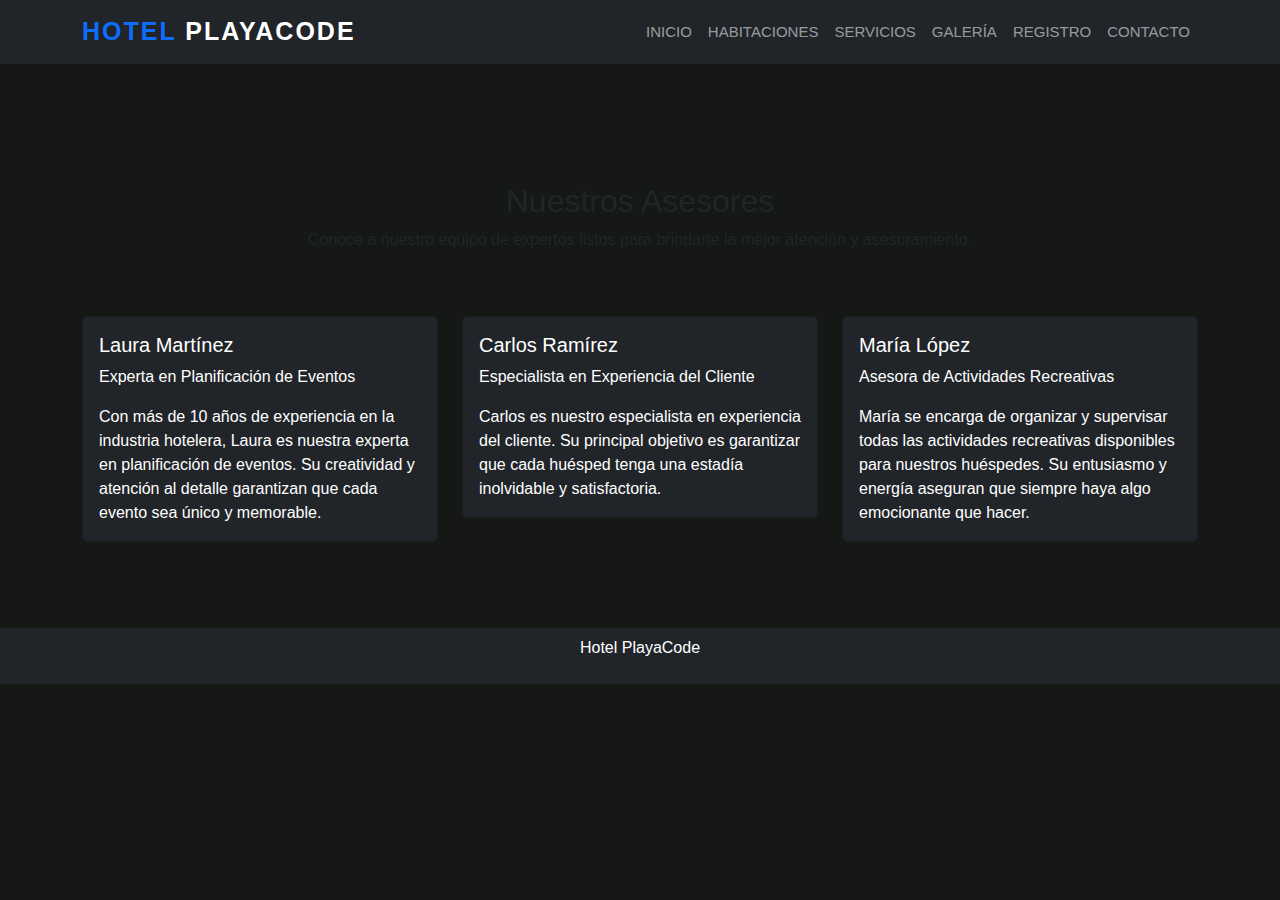
<file: asesores.html>
<!DOCTYPE html>
<html lang="en">
<head>
    <meta charset="UTF-8">
    <meta name="viewport" content="width=device-width, initial-scale=1.0">
    <title>Nuestros Asesores - Hotel PlayaCode</title>
    <link href="https://cdn.jsdelivr.net/npm/bootstrap@5.3.3/dist/css/bootstrap.min.css" rel="stylesheet"
        integrity="sha384-QWTKZyjpPEjISv5WaRU9OFeRpok6YctnYmDr5pNlyT2bRjXh0JMhjY6hW+ALEwIH" crossorigin="anonymous">
    <link rel="stylesheet" href="https://cdn.jsdelivr.net/npm/bootstrap-icons@1.7.2/font/bootstrap-icons.css">
    <link rel="stylesheet" href="style.css">
</head>
<body>

<!-- Navbar -->
<nav class="navbar navbar-expand-lg navbar-dark bg-dark">
    <div class="container">
        <a href="#" class="navbar-brand"> <span class="text-primary">Hotel</span> PlayaCode</a>
        <button class="navbar-toggler" type="button" data-bs-toggle="collapse" data-bs-target="#navbarS"
            aria-controls="navbarS" aria-expanded="false" aria-label="Toggle navigation">
            <span class="navbar-toggler-icon"></span>
        </button>
        <div class="collapse navbar-collapse" id="navbarS">
            <ul class="navbar-nav ms-auto mb-2 mb-lg-0">
                <li class="nav-item">
                    <a href="#" class="nav-link">Inicio</a>
                </li>
                <li class="nav-item">
                    <a href="#" class="nav-link">Habitaciones</a>
                </li>
                <li class="nav-item">
                    <a href="#" class="nav-link">Servicios</a>
                </li>
                <li class="nav-item">
                    <a href="#" class="nav-link">Galería</a>
                </li>
                <li class="nav-item">
                    <a href="#" class="nav-link">Registro</a>
                </li>
                <li class="nav-item">
                    <a href="#" class="nav-link">Contacto</a>
                </li>
            </ul>
        </div>
    </div>
</nav>

<!-- Asesores -->
<section class="asesores section-padding">
    <div class="container mt-5">
        <div class="row">
            <div class="col-md-12">
                <div class="section-header text-center pb-5">
                    <h2>Nuestros Asesores</h2>
                    <p>Conoce a nuestro equipo de expertos listos para brindarte la mejor atención y asesoramiento.</p>
                </div>
            </div>
        </div>
        <div class="row">
            <div class="col-md-4">
                <div class="card text-white bg-dark mb-3">
                    <div class="card-body">
                        <h5 class="card-title">Laura Martínez</h5>
                        <p class="card-text">Experta en Planificación de Eventos</p>
                        <p class="card-text">Con más de 10 años de experiencia en la industria hotelera, Laura es nuestra experta en planificación de eventos. Su creatividad y atención al detalle garantizan que cada evento sea único y memorable.</p>
                    </div>
                </div>
            </div>
            <div class="col-md-4">
                <div class="card text-white bg-dark mb-3">
                    <div class="card-body">
                        <h5 class="card-title">Carlos Ramírez</h5>
                        <p class="card-text">Especialista en Experiencia del Cliente</p>
                        <p class="card-text">Carlos es nuestro especialista en experiencia del cliente. Su principal objetivo es garantizar que cada huésped tenga una estadía inolvidable y satisfactoria.</p>
                    </div>
                </div>
            </div>
            <div class="col-md-4">
                <div class="card text-white bg-dark mb-3">
                    <div class="card-body">
                        <h5 class="card-title">María López</h5>
                        <p class="card-text">Asesora de Actividades Recreativas</p>
                        <p class="card-text">María se encarga de organizar y supervisar todas las actividades recreativas disponibles para nuestros huéspedes. Su entusiasmo y energía aseguran que siempre haya algo emocionante que hacer.</p>
                    </div>
                </div>
            </div>
        </div>
    </div>
</section>

<!-- Footer -->
<footer class="bg-dark p-2 text-center">
    <div class="container">
        <p class="text-white">Hotel PlayaCode</p>
    </div>
</footer>

<!-- Scripts -->
<script src="https://cdn.jsdelivr.net/npm/bootstrap@5.3.3/dist/js/bootstrap.bundle.min.js"
    integrity="sha384-YvpcrYf0tY3lHB60NNkmXc5s9fDVZLESaAA55NDzOxhy9GkcIdslK1eN7N6jIeHz"
    crossorigin="anonymous"></script>
</body>
</html>
</file>
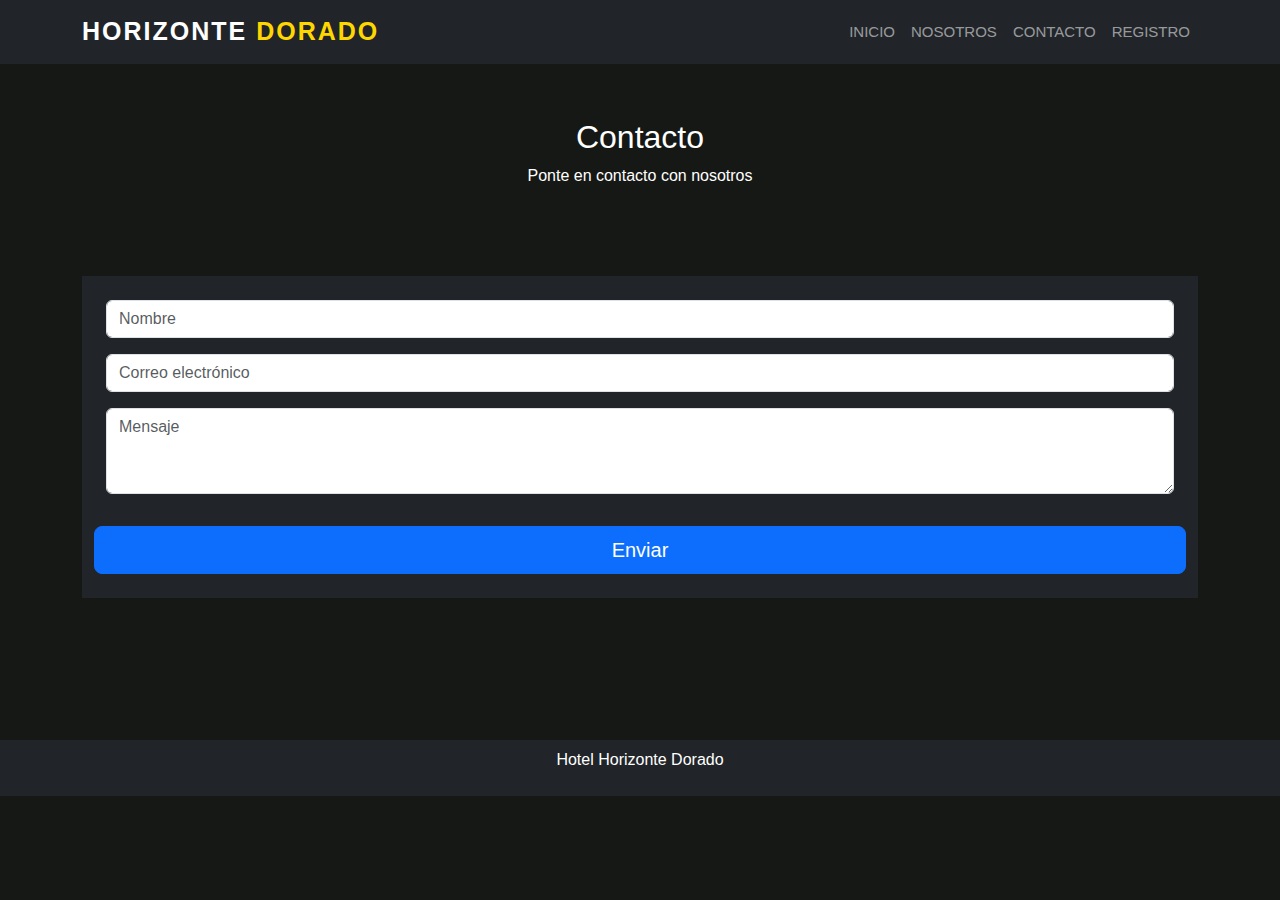
<file: contacto.html>
<!DOCTYPE html>
<html lang="en">

<head>
    <meta charset="UTF-8">
    <meta name="viewport" content="width=device-width, initial-scale=1.0">
    <title>Contacto - Hotel Horizonte Dorado</title>
    <link href="https://cdn.jsdelivr.net/npm/bootstrap@5.3.3/dist/css/bootstrap.min.css" rel="stylesheet"
        integrity="sha384-QWTKZyjpPEjISv5WaRU9OFeRpok6YctnYmDr5pNlyT2bRjXh0JMhjY6hW+ALEwIH" crossorigin="anonymous">
    <link rel="stylesheet" href="https://cdn.jsdelivr.net/npm/bootstrap-icons@1.7.2/font/bootstrap-icons.css">
    <link rel="stylesheet" href="style.css">
</head>

<body>
    <nav class="navbar navbar-expand-lg navbar-dark bg-dark fixed-top">
        <div class="container">
            <a href="#" class="navbar-brand">
                <span style="color: white;">Horizonte</span>
                <span style="color: gold;">Dorado</span>
              </a>
            <button class="navbar-toggler" type="button" data-bs-toggle="collapse" data-bs-target="#navbarS"
                aria-controls="navbarS" aria-expanded="false" aria-label="Toggle navigation">
                <span class="navbar-toggler-icon"></span>
            </button>
            <div class="collapse navbar-collapse" id="navbarS">
                <ul class="navbar-nav ms-auto mb-2 mb-lg-0">
                    <li class="nav-item">
                        <a href="#" class="nav-link">Inicio</a>
                    </li>
                    <li class="nav-item">
                        <a href="nosotros.html" class="nav-link">Nosotros</a>
                    </li>
                    <li class="nav-item">
                        <a href="contacto.html" class="nav-link">Contacto</a>
                    </li>
                    <li class="nav-item">
                        <a href="Reserva.html" class="nav-link">Registro</a>
                    </li>
                </ul>

            </div>
        </div>
    </nav>

    <section class="contact section-padding">
        <div class="container mt-5 mb-5">
            <div class="row">
                <div class="col-md-12">
                    <div class="section-header text-center text-white pb-5">
                        <h2>Contacto</h2>
                        <p>
                            Ponte en contacto con nosotros
                        </p>
                    </div>
                </div>
            </div>
            <div class="row m-0">
                <div class="col-md-12 p-0 pt-4 pb-4">
                    <form id="contactForm" class="bg-dark p-4 m-auto">
                        <div class="row">
                            <div class="col-md-12">
                                <div class="mb-3">
                                    <input id="name" type="text" class="form-control" placeholder="Nombre">
                                </div>
                            </div>
                            <div class="col-md-12">
                                <div class="mb-3">
                                    <input id="email" type="email" class="form-control" placeholder="Correo electrónico">
                                </div>
                            </div>
                            <div class="col-md-12">
                                <div class="mb-3">
                                    <textarea id="message" class="form-control" placeholder="Mensaje" rows="3"></textarea>
                                </div>
                            </div>
                            <button type="button" onclick="submitForm()" class="btn btn-primary btn-lg btn-block mt-3">Enviar</button>
                        </div>
                    </form>
                </div>
            </div>
        </div>
    </section>
    
    <footer class="bg-dark p-2 text-center">
        <div class="container">
            <p class="text-white">Hotel Horizonte Dorado</p>
        </div>
    </footer>
    <script src="https://cdn.jsdelivr.net/npm/bootstrap@5.3.3/dist/js/bootstrap.bundle.min.js"
        integrity="sha384-YvpcrYf0tY3lHB60NNkmXc5s9fDVZLESaAA55NDzOxhy9GkcIdslK1eN7N6jIeHz"
        crossorigin="anonymous"></script>
    <script>
        function submitForm() {
            var name = document.getElementById("name").value;
            var email = document.getElementById("email").value;
            var message = document.getElementById("message").value;

            if (name.trim() === "" || email.trim() === "" || message.trim() === "") {
                alert("Por favor, complete todos los campos del formulario.");
            } else {
                // Aquí puedes enviar el formulario
                alert("Formulario enviado correctamente.");
                document.getElementById("contactForm").reset(); // Limpiar el formulario después de enviar
            }
        }
    </script>
</body>

</html>
</file>
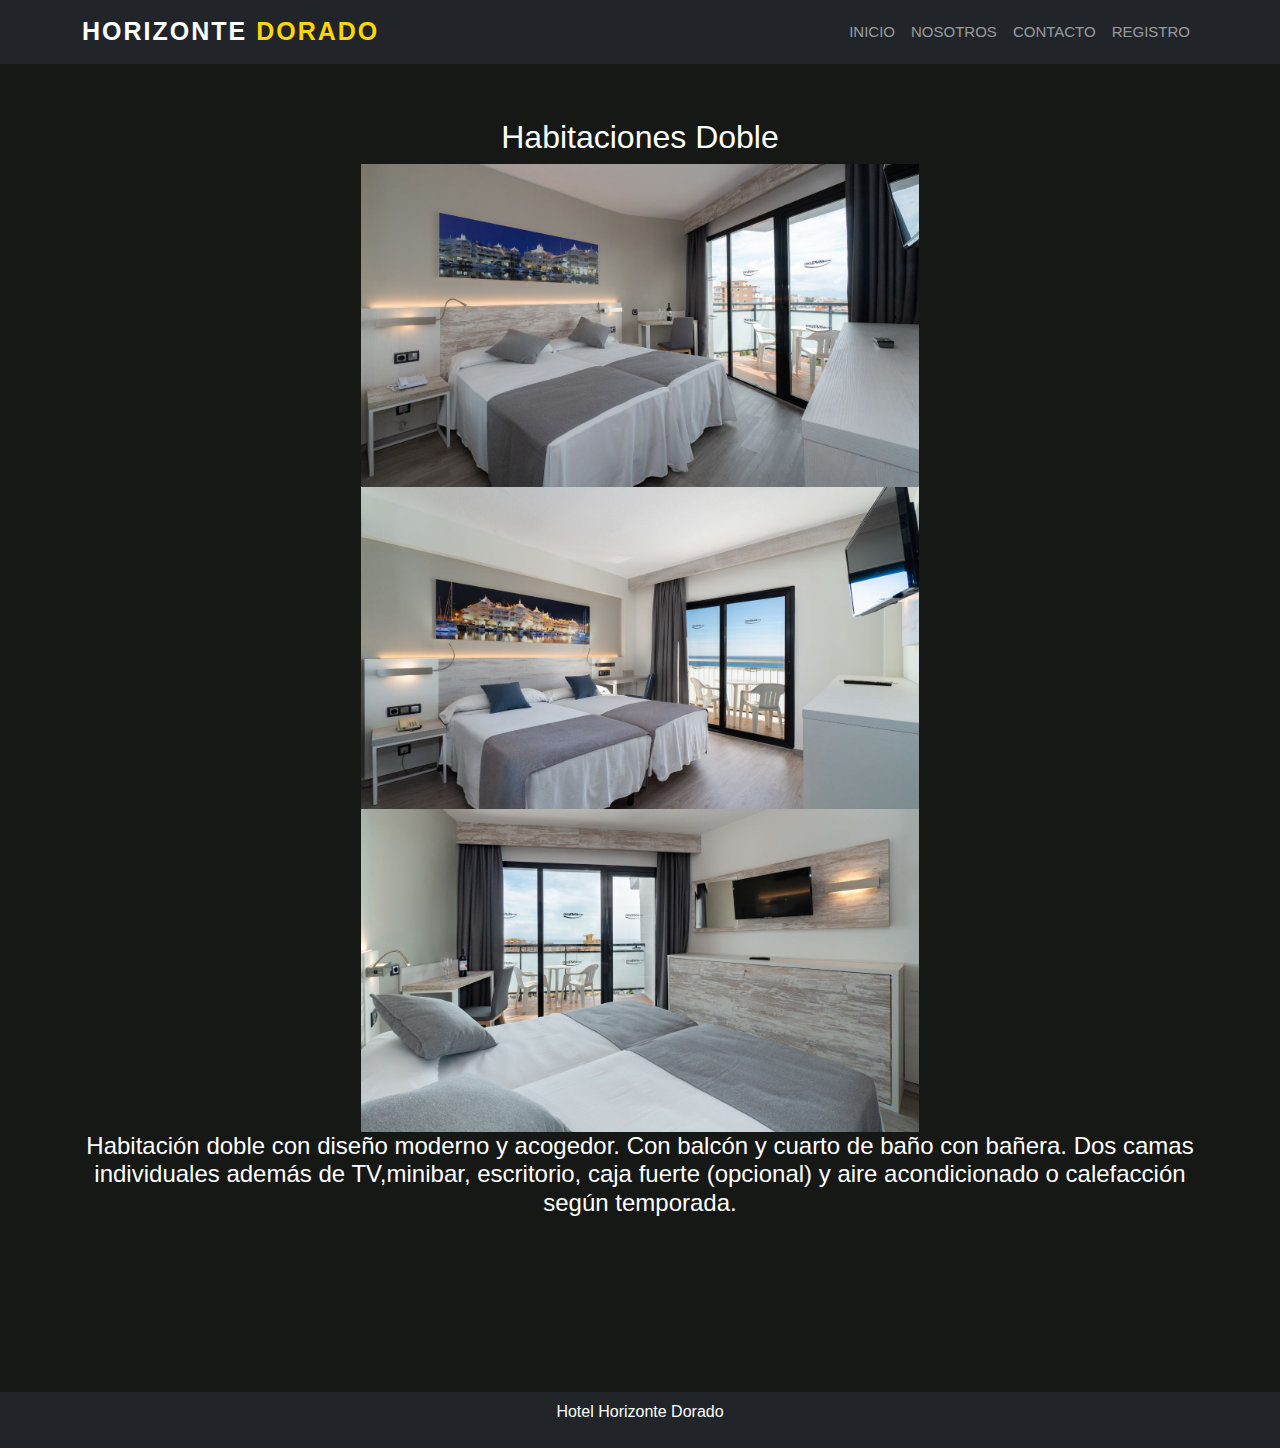
<file: doble.html>
<!DOCTYPE html>
<html lang="en">

<head>
    <meta charset="UTF-8">
    <meta name="viewport" content="width=device-width, initial-scale=1.0">
    <title>Internet Hotel Horizonte Dorado - Hotel Horizonte Dorado</title>
    <link href="https://cdn.jsdelivr.net/npm/bootstrap@5.3.3/dist/css/bootstrap.min.css" rel="stylesheet"
        integrity="sha384-QWTKZyjpPEjISv5WaRU9OFeRpok6YctnYmDr5pNlyT2bRjXh0JMhjY6hW+ALEwIH" crossorigin="anonymous">
    <link rel="stylesheet" href="https://cdn.jsdelivr.net/npm/bootstrap-icons@1.7.2/font/bootstrap-icons.css">
    <link rel="stylesheet" href="style.css">
</head>

<body>
    <nav class="navbar navbar-expand-lg navbar-dark bg-dark fixed-top">
        <div class="container">
            <a href="#" class="navbar-brand">
                <span style="color: white;">Horizonte</span>
                <span style="color: gold;">Dorado</span>
              </a>
            <button class="navbar-toggler" type="button" data-bs-toggle="collapse" data-bs-target="#navbarS"
                aria-controls="navbarS" aria-expanded="false" aria-label="Toggle navigation">
                <span class="navbar-toggler-icon"></span>
            </button>
            <div class="collapse navbar-collapse" id="navbarS">
                <ul class="navbar-nav ms-auto mb-2 mb-lg-0">
                    <li class="nav-item">
                        <a href="index.html" class="nav-link">Inicio</a>
                    </li>
                    <li class="nav-item">
                        <a href="#" class="nav-link">Nosotros</a>
                    </li>
                    <li class="nav-item">
                        <a href="contacto.html" class="nav-link">Contacto</a>
                    </li>
                    <li class="nav-item">
                        <a href="Reserva.html" class="nav-link">Registro</a>
                    </li>
                </ul>

            </div>
        </div>
    </nav>

    <section class="about section-padding">
        <div class="container mt-5 mb-5">
            <div class="row">
                <div class="col-md-12">
                    <div class="section-header text-center text-white pb-5">
                        <div class="col-md-6 p-0 mx-auto"> 
                            <h2>Habitaciones Doble</h2>
                            <img src="img/doble.jpg" alt="Hotel" class="img-fluid">
                            <img src="img/doble2.jpg" alt="Hotel" class="img-fluid">
                            <img src="img/doble3.jpg" alt="Hotel" class="img-fluid">
                        </div>
                        
                        <h4>
                            Habitación doble con diseño moderno y acogedor. Con balcón y cuarto de baño con bañera. Dos camas individuales 
                            además de TV,minibar, escritorio, caja fuerte (opcional) y aire acondicionado o calefacción según temporada.
                        </h4>
                    </div>
                </div>
            </div>
        </div>
    </section>
<footer class="bg-dark p-2 text-center">
        <div class="container">
            <p class="text-white">Hotel Horizonte Dorado</p>
        </div>
    </footer>
    <script src="https://cdn.jsdelivr.net/npm/bootstrap@5.3.3/dist/js/bootstrap.bundle.min.js"
        integrity="sha384-YvpcrYf0tY3lHB60NNkmXc5s9fDVZLESaAA55NDzOxhy9GkcIdslK1eN7N6jIeHz"
        crossorigin="anonymous"></script>
</body>

</html>
</file>
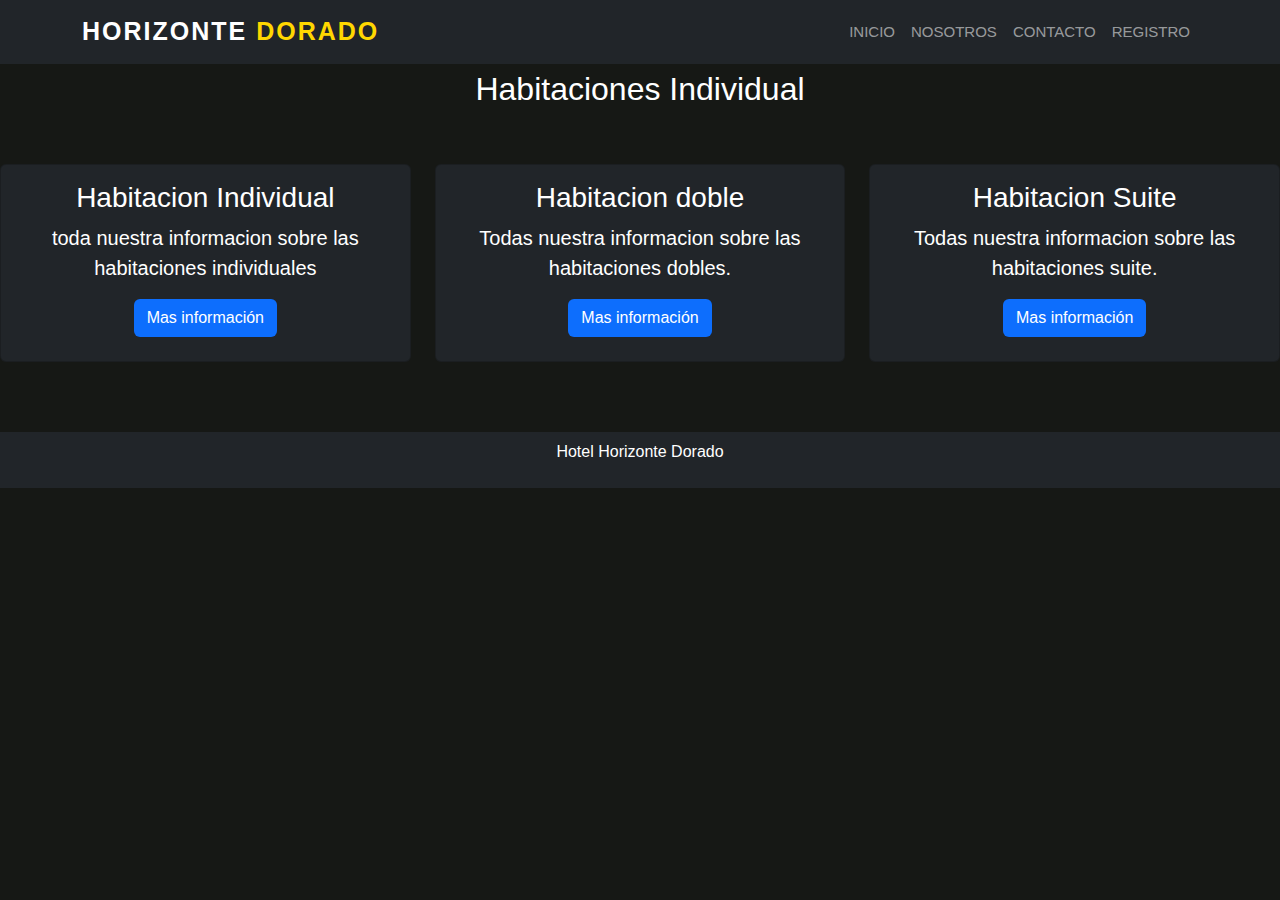
<file: Habitaciones.html>
<!DOCTYPE html>
<html lang="en">

<head>
    <meta charset="UTF-8">
    <meta name="viewport" content="width=device-width, initial-scale=1.0">
    <title>Internet Hotel Horizonte Dorado - Hotel Horizonte Dorado</title>
    <link href="https://cdn.jsdelivr.net/npm/bootstrap@5.3.3/dist/css/bootstrap.min.css" rel="stylesheet"
        integrity="sha384-QWTKZyjpPEjISv5WaRU9OFeRpok6YctnYmDr5pNlyT2bRjXh0JMhjY6hW+ALEwIH" crossorigin="anonymous">
    <link rel="stylesheet" href="https://cdn.jsdelivr.net/npm/bootstrap-icons@1.7.2/font/bootstrap-icons.css">
    <link rel="stylesheet" href="style.css">
</head>

<body>
    <nav class="navbar navbar-expand-lg navbar-dark bg-dark fixed-top">
        <div class="container">
            <a href="#" class="navbar-brand">
                <span style="color: white;">Horizonte</span>
                <span style="color: gold;">Dorado</span>
              </a>
            <button class="navbar-toggler" type="button" data-bs-toggle="collapse" data-bs-target="#navbarS"
                aria-controls="navbarS" aria-expanded="false" aria-label="Toggle navigation">
                <span class="navbar-toggler-icon"></span>
            </button>
            <div class="collapse navbar-collapse" id="navbarS">
                <ul class="navbar-nav ms-auto mb-2 mb-lg-0">
                    <li class="nav-item">
                        <a href="index.html" class="nav-link">Inicio</a>
                    </li>
                    <li class="nav-item">
                        <a href="#" class="nav-link">Nosotros</a>
                    </li>
                    <li class="nav-item">
                        <a href="contacto.html" class="nav-link">Contacto</a>
                    </li>
                    <li class="nav-item">
                        <a href="Reserva.html" class="nav-link">Registro</a>
                    </li>
                </ul>

            </div>
        </div>
    </nav>
    <section class="services section-padding">
        <div class="container">
            <div class="row">

                    <div class="section-header text-center text-white pb-5">
                        <h2>Habitaciones Individual</h2>
                    </div>
                </div>
            </div>
            <div class="row">
                <div class="col-12 col-md-12 col-lg-4">
                    <div class="card text-white text-center bg-dark pb-2">
                        <div class="card-body">

                            <h3 class="card-title">Habitacion Individual</h3>
                            <p class="lead">
                                toda nuestra informacion sobre las habitaciones individuales
                            </p>
                            <a href="habitacionInd.html" class="btn bg-primary text-white">Mas información</a>
                        </div>
                    </div>
                </div>
                <div class="col-12 col-md-12 col-lg-4">
                    <div class="card text-white text-center bg-dark pb-2">
                        <div class="card-body">
                
                            <h3 class="card-title">Habitacion doble </h3>
                            <p class="lead">
                                Todas nuestra informacion sobre las habitaciones dobles.
                            </p>
                            
                            <a href="doble.html" class="btn bg-primary text-white">Mas información</a>
                        </div>
                    </div>
                </div>
                <div class="col-12 col-md-12 col-lg-4">
                    <div class="card text-white text-center bg-dark pb-2">
                        <div class="card-body">
                            <i class="fa fa-bed"></i>
                            <h3 class="card-title">Habitacion Suite</h3>
                            <p class="lead">
                                Todas nuestra informacion sobre las habitaciones suite.
                            </p>
                            <a href="suite.html" class="btn bg-primary text-white">Mas información</a>
                        </div>
                    </div>
                </div>
            </div>
        </div>
    </section>

   
<footer class="bg-dark p-2 text-center">
        <div class="container">
            <p class="text-white">Hotel Horizonte Dorado</p>
        </div>
    </footer>
    <script src="https://cdn.jsdelivr.net/npm/bootstrap@5.3.3/dist/js/bootstrap.bundle.min.js"
        integrity="sha384-YvpcrYf0tY3lHB60NNkmXc5s9fDVZLESaAA55NDzOxhy9GkcIdslK1eN7N6jIeHz"
        crossorigin="anonymous"></script>
</body>

</html>
</file>
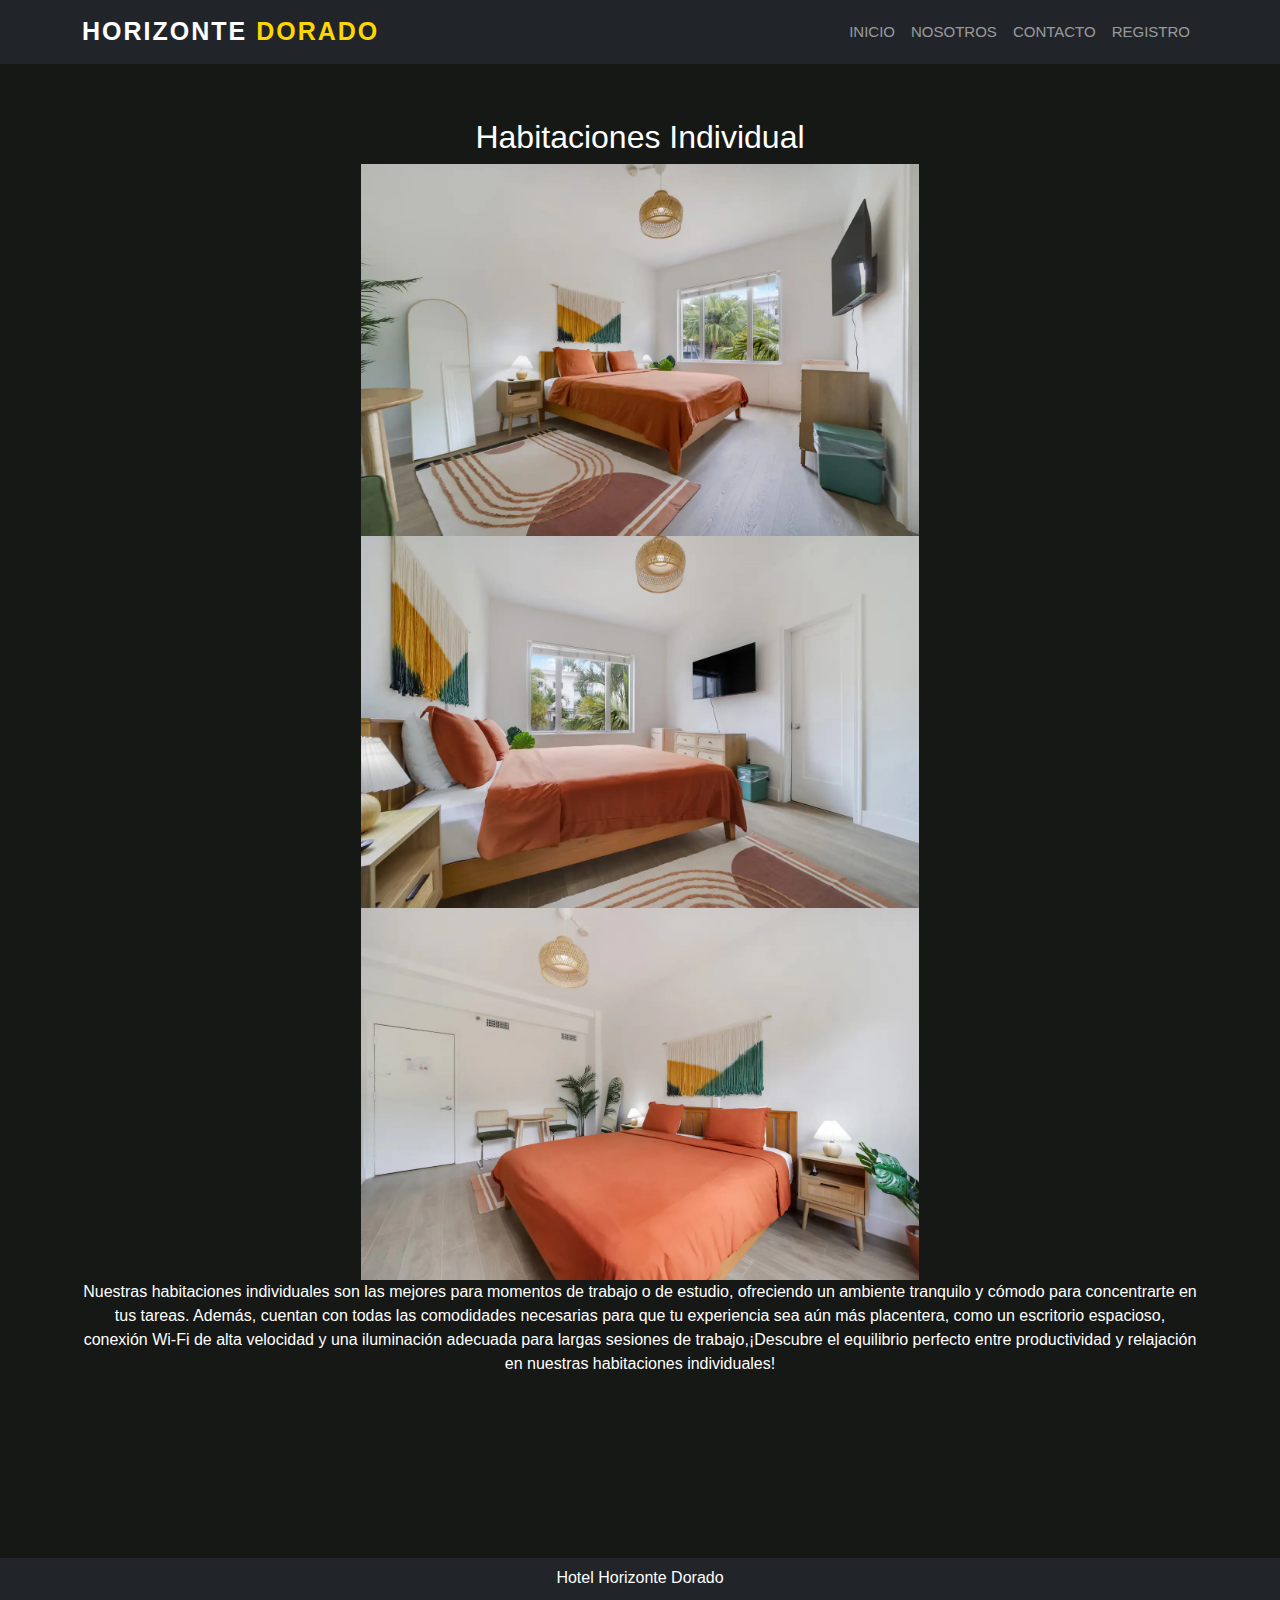
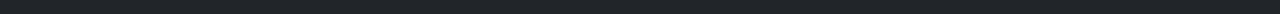
<file: habitacionInd.html>
<!DOCTYPE html>
<html lang="en">

<head>
    <meta charset="UTF-8">
    <meta name="viewport" content="width=device-width, initial-scale=1.0">
    <title>Internet Hotel Horizonte Dorado - Hotel Horizonte Dorado</title>
    <link href="https://cdn.jsdelivr.net/npm/bootstrap@5.3.3/dist/css/bootstrap.min.css" rel="stylesheet"
        integrity="sha384-QWTKZyjpPEjISv5WaRU9OFeRpok6YctnYmDr5pNlyT2bRjXh0JMhjY6hW+ALEwIH" crossorigin="anonymous">
    <link rel="stylesheet" href="https://cdn.jsdelivr.net/npm/bootstrap-icons@1.7.2/font/bootstrap-icons.css">
    <link rel="stylesheet" href="style.css">
</head>

<body>
    <nav class="navbar navbar-expand-lg navbar-dark bg-dark fixed-top">
        <div class="container">
            <a href="#" class="navbar-brand">
                <span style="color: white;">Horizonte</span>
                <span style="color: gold;">Dorado</span>
              </a>
            <button class="navbar-toggler" type="button" data-bs-toggle="collapse" data-bs-target="#navbarS"
                aria-controls="navbarS" aria-expanded="false" aria-label="Toggle navigation">
                <span class="navbar-toggler-icon"></span>
            </button>
            <div class="collapse navbar-collapse" id="navbarS">
                <ul class="navbar-nav ms-auto mb-2 mb-lg-0">
                    <li class="nav-item">
                        <a href="index.html" class="nav-link">Inicio</a>
                    </li>
                    <li class="nav-item">
                        <a href="#" class="nav-link">Nosotros</a>
                    </li>
                    <li class="nav-item">
                        <a href="contacto.html" class="nav-link">Contacto</a>
                    </li>
                    <li class="nav-item">
                        <a href="Reserva.html" class="nav-link">Registro</a>
                    </li>
                </ul>

            </div>
        </div>
    </nav>

    <section class="about section-padding">
        <div class="container mt-5 mb-5">
            <div class="row">
                <div class="col-md-12">
                    <div class="section-header text-center text-white pb-5">
                        <div class="col-md-6 p-0 mx-auto"> 
                            <h2>Habitaciones Individual</h2>
                            <img src="img/habitacion-miami.webp" alt="Hotel" class="img-fluid">
                            <img src="img/habitacion-miami2.webp" alt="Hotel" class="img-fluid">
                            <img src="img/habitacion-miami3.webp" alt="Hotel" class="img-fluid">
                        </div>
                        
                        <p>
                            Nuestras habitaciones individuales son las mejores para momentos de trabajo o de estudio, ofreciendo un ambiente tranquilo y cómodo para concentrarte en tus tareas. 
                            Además, cuentan con todas las comodidades necesarias para que tu experiencia sea aún más placentera, como un escritorio espacioso, conexión Wi-Fi de alta velocidad y una iluminación 
                            adecuada para largas sesiones de trabajo,¡Descubre el equilibrio perfecto entre productividad y relajación en nuestras habitaciones individuales!
                        </p>
                    </div>
                </div>
            </div>
        </div>
    </section>
<footer class="bg-dark p-2 text-center">
        <div class="container">
            <p class="text-white">Hotel Horizonte Dorado</p>
        </div>
    </footer>
    <script src="https://cdn.jsdelivr.net/npm/bootstrap@5.3.3/dist/js/bootstrap.bundle.min.js"
        integrity="sha384-YvpcrYf0tY3lHB60NNkmXc5s9fDVZLESaAA55NDzOxhy9GkcIdslK1eN7N6jIeHz"
        crossorigin="anonymous"></script>
</body>

</html>
</file>
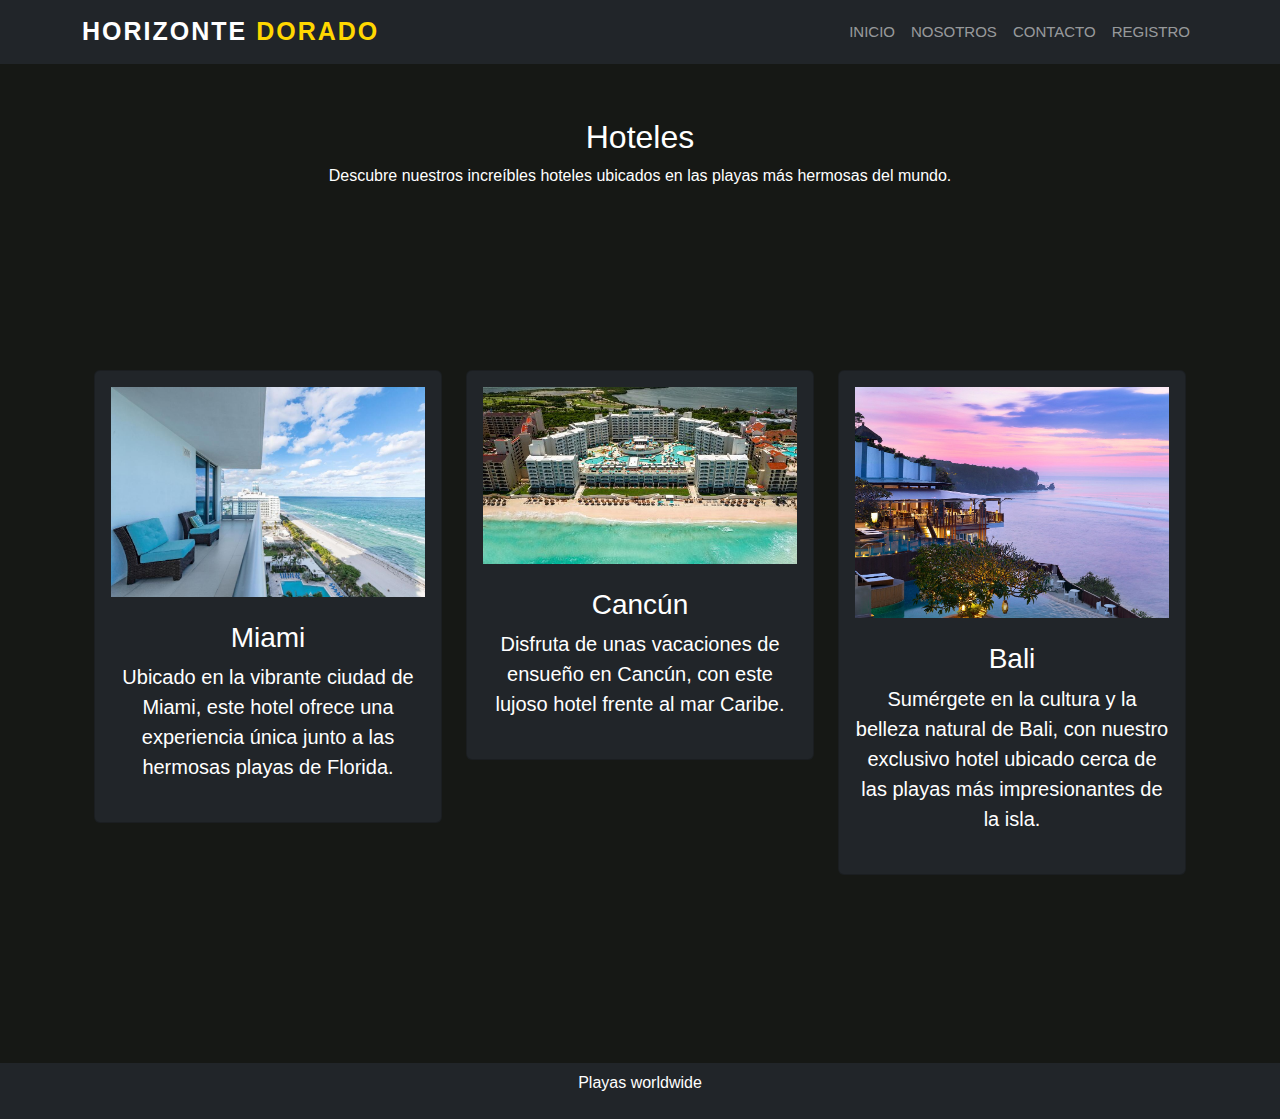
<file: hotelesyplayas.html>
<!DOCTYPE html>
<html lang="en">

<head>
    <meta charset="UTF-8">
    <meta name="viewport" content="width=device-width, initial-scale=1.0">
    <title>Hoteles  - Hotel PlayaCode</title>
    <link href="https://cdn.jsdelivr.net/npm/bootstrap@5.3.3/dist/css/bootstrap.min.css" rel="stylesheet"
        integrity="sha384-QWTKZyjpPEjISv5WaRU9OFeRpok6YctnYmDr5pNlyT2bRjXh0JMhjY6hW+ALEwIH" crossorigin="anonymous">
    <link rel="stylesheet" href="https://cdn.jsdelivr.net/npm/bootstrap-icons@1.7.2/font/bootstrap-icons.css">
    <link rel="stylesheet" href="style.css">
</head>

<body>
    <nav class="navbar navbar-expand-lg navbar-dark bg-dark fixed-top">
        <div class="container">
            <a href="#" class="navbar-brand">
                <span style="color: white;">Horizonte</span>
                <span style="color: gold;">Dorado</span>
              </a>
            <button class="navbar-toggler" type="button" data-bs-toggle="collapse" data-bs-target="#navbarS"
                aria-controls="navbarS" aria-expanded="false" aria-label="Toggle navigation">
                <span class="navbar-toggler-icon"></span>
            </button>
            <div class="collapse navbar-collapse" id="navbarS">
                <ul class="navbar-nav ms-auto mb-2 mb-lg-0">
                    <li class="nav-item">
                        <a href="index.html" class="nav-link">Inicio</a>
                    </li>
                    <li class="nav-item">
                        <a href="nosotros.html" class="nav-link">Nosotros</a>
                    </li>
                    <li class="nav-item">
                        <a href="contacto.html" class="nav-link">Contacto</a>
                    </li>
                    <li class="nav-item">
                        <a href="Reserva.html" class="nav-link">Registro</a>
                    </li>
                </ul>

            </div>
        </div>
    </nav>

    <section class="hotels section-padding">
        <div class="container mt-5 mb-5">
            <div class="row">
                <div class="col-md-12">
                    <div class="section-header text-center text-white pb-5">
                        <h2>Hoteles </h2>
                        <p>
                            Descubre nuestros increíbles hoteles ubicados en las playas más hermosas del mundo.
                        </p>
                    </div>
                </div>
            </div>
            <section class="portfolio section-padding">
                <div class="container">
                    <div class="row">
                        <div class="col-md-12">
                            <div class="section-header text-center text-white pb-5">
                            </div>
                        </div>
                    </div>
                    <div class="row">
                        <div class="col-12 col-md-12 col-lg-4">
                            <div class="card text-light text-center bg-dark pb-2">
                                <div class="card-body text-white">
                                    <div class="img-area mb-4">
                                        <img src="img/hotel-miami2.jpg" class="img-fluid" alt="">
                                    </div>
                                    <h3>Miami</h3>
                                    <p class="lead">
                                        Ubicado en la vibrante ciudad de Miami, este hotel ofrece una experiencia única junto a
                                        las hermosas playas de Florida.
                                    </p>

                                </div>
                            </div>
                        </div>
                        <div class="col-12 col-md-12 col-lg-4">
                            <div class="card text-light text-center bg-dark pb-2">
                                <div class="card-body text-white">
                                    <div class="img-area mb-4">
                                        <img src="img/hotel-cancun.jpg" class="img-fluid" alt="">
                                    </div>
                                    <h3>Cancún</h3>
                                    <p class="lead">
                                        Disfruta de unas vacaciones de ensueño en Cancún, con este lujoso hotel frente al mar
                                        Caribe.
                                    </p>

                                </div>
                            </div>
                        </div>
                        <div class="col-12 col-md-12 col-lg-4">
                            <div class="card text-light text-center bg-dark pb-2">
                                <div class="card-body text-white">
                                    <div class="img-area mb-4">
                                        <img src="img/hotel-bali.jpg" class="img-fluid" alt="">
                                    </div>
                                    <h3>Bali</h3>
                                    <p class="lead">
                                        Sumérgete en la cultura y la belleza natural de Bali, con nuestro exclusivo hotel
                                        ubicado cerca de las playas más impresionantes de la isla.
                                    </p>

                                </div>
                            </div>
                        </div>
                    </div>
                </div>
            </section>
        </div>
    </section>

    <footer class="bg-dark p-2 text-center">
        <div class="container">
            <p class="text-white">Playas worldwide</p>
        </div>
    </footer>
    <script src="https://cdn.jsdelivr.net/npm/bootstrap@5.3.3/dist/js/bootstrap.bundle.min.js"
        integrity="sha384-YvpcrYf0tY3lHB60NNkmXc5s9fDVZLESaAA55NDzOxhy9GkcIdslK1eN7N6jIeHz"
        crossorigin="anonymous"></script>
</body>

</html>
</file>
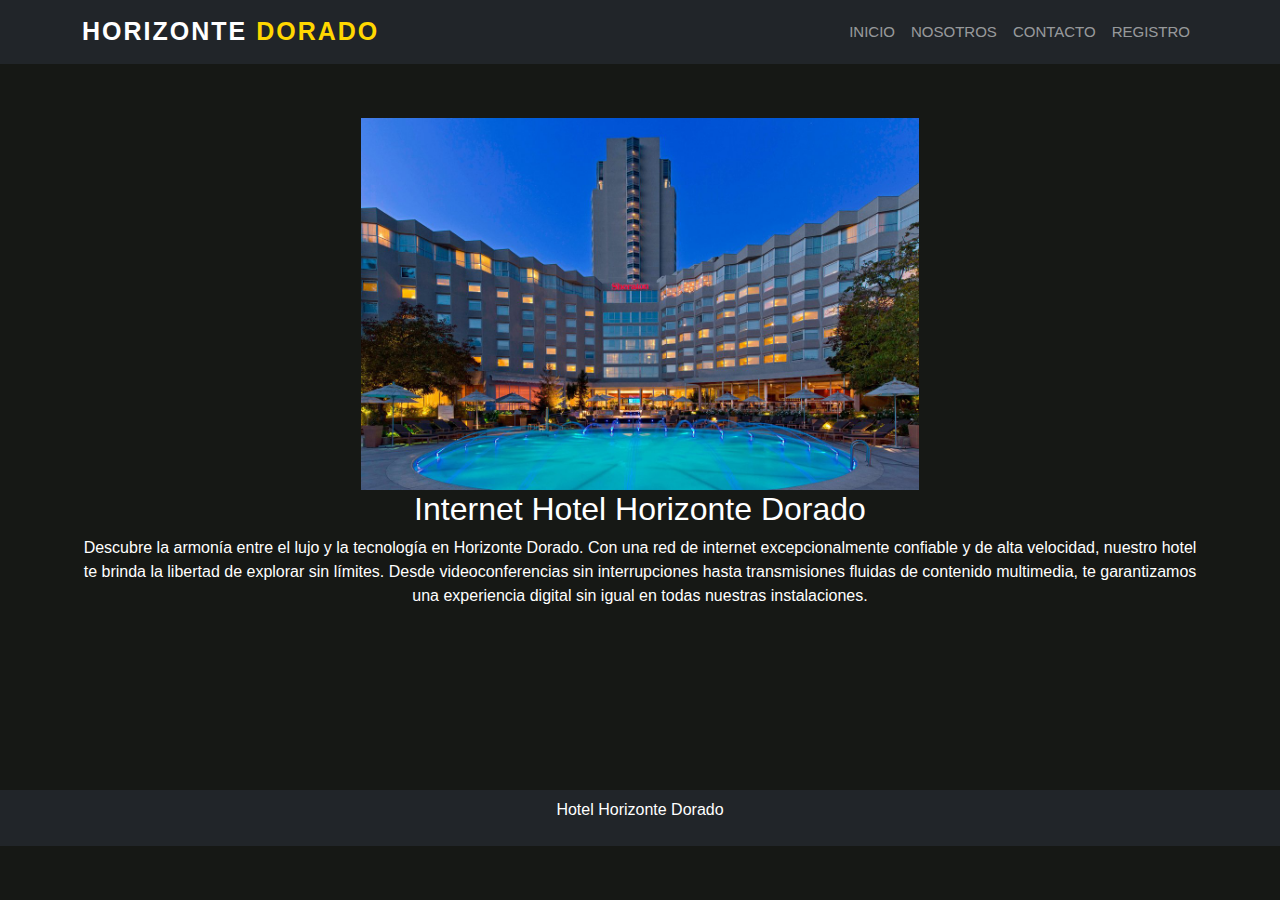
<file: Internet.html>
<!DOCTYPE html>
<html lang="en">

<head>
    <meta charset="UTF-8">
    <meta name="viewport" content="width=device-width, initial-scale=1.0">
    <title>Internet Hotel Horizonte Dorado - Hotel Horizonte Dorado</title>
    <link href="https://cdn.jsdelivr.net/npm/bootstrap@5.3.3/dist/css/bootstrap.min.css" rel="stylesheet"
        integrity="sha384-QWTKZyjpPEjISv5WaRU9OFeRpok6YctnYmDr5pNlyT2bRjXh0JMhjY6hW+ALEwIH" crossorigin="anonymous">
    <link rel="stylesheet" href="https://cdn.jsdelivr.net/npm/bootstrap-icons@1.7.2/font/bootstrap-icons.css">
    <link rel="stylesheet" href="style.css">
</head>

<body>
    <nav class="navbar navbar-expand-lg navbar-dark bg-dark fixed-top">
        <div class="container">
            <a href="#" class="navbar-brand">
                <span style="color: white;">Horizonte</span>
                <span style="color: gold;">Dorado</span>
              </a>
            <button class="navbar-toggler" type="button" data-bs-toggle="collapse" data-bs-target="#navbarS"
                aria-controls="navbarS" aria-expanded="false" aria-label="Toggle navigation">
                <span class="navbar-toggler-icon"></span>
            </button>
            <div class="collapse navbar-collapse" id="navbarS">
                <ul class="navbar-nav ms-auto mb-2 mb-lg-0">
                    <li class="nav-item">
                        <a href="index.html" class="nav-link">Inicio</a>
                    </li>
                    <li class="nav-item">
                        <a href="#" class="nav-link">Nosotros</a>
                    </li>
                    <li class="nav-item">
                        <a href="contacto.html" class="nav-link">Contacto</a>
                    </li>
                    <li class="nav-item">
                        <a href="Reserva.html" class="nav-link">Registro</a>
                    </li>
                </ul>

            </div>
        </div>
    </nav>

    <section class="about section-padding">
        <div class="container mt-5 mb-5">
            <div class="row">
                <div class="col-md-12">
                    <div class="section-header text-center text-white pb-5">
                        <div class="col-md-6 p-0 mx-auto"> 
                            <img src="img/Hotel.jpg" alt="Hotel" class="img-fluid">
                        </div>
                        <h2>Internet Hotel Horizonte Dorado</h2>
                        <p>
                            Descubre la armonía entre el lujo y la tecnología en Horizonte Dorado. Con una red de internet excepcionalmente confiable y de alta velocidad,
                            nuestro hotel te brinda la libertad de explorar sin límites. Desde videoconferencias sin interrupciones hasta transmisiones fluidas de contenido
                            multimedia, te garantizamos una experiencia digital sin igual en todas nuestras instalaciones.
                        </p>
                    </div>
                </div>
            </div>
        </div>
    </section>
<footer class="bg-dark p-2 text-center">
        <div class="container">
            <p class="text-white">Hotel Horizonte Dorado</p>
        </div>
    </footer>
    <script src="https://cdn.jsdelivr.net/npm/bootstrap@5.3.3/dist/js/bootstrap.bundle.min.js"
        integrity="sha384-YvpcrYf0tY3lHB60NNkmXc5s9fDVZLESaAA55NDzOxhy9GkcIdslK1eN7N6jIeHz"
        crossorigin="anonymous"></script>
</body>

</html>
</file>
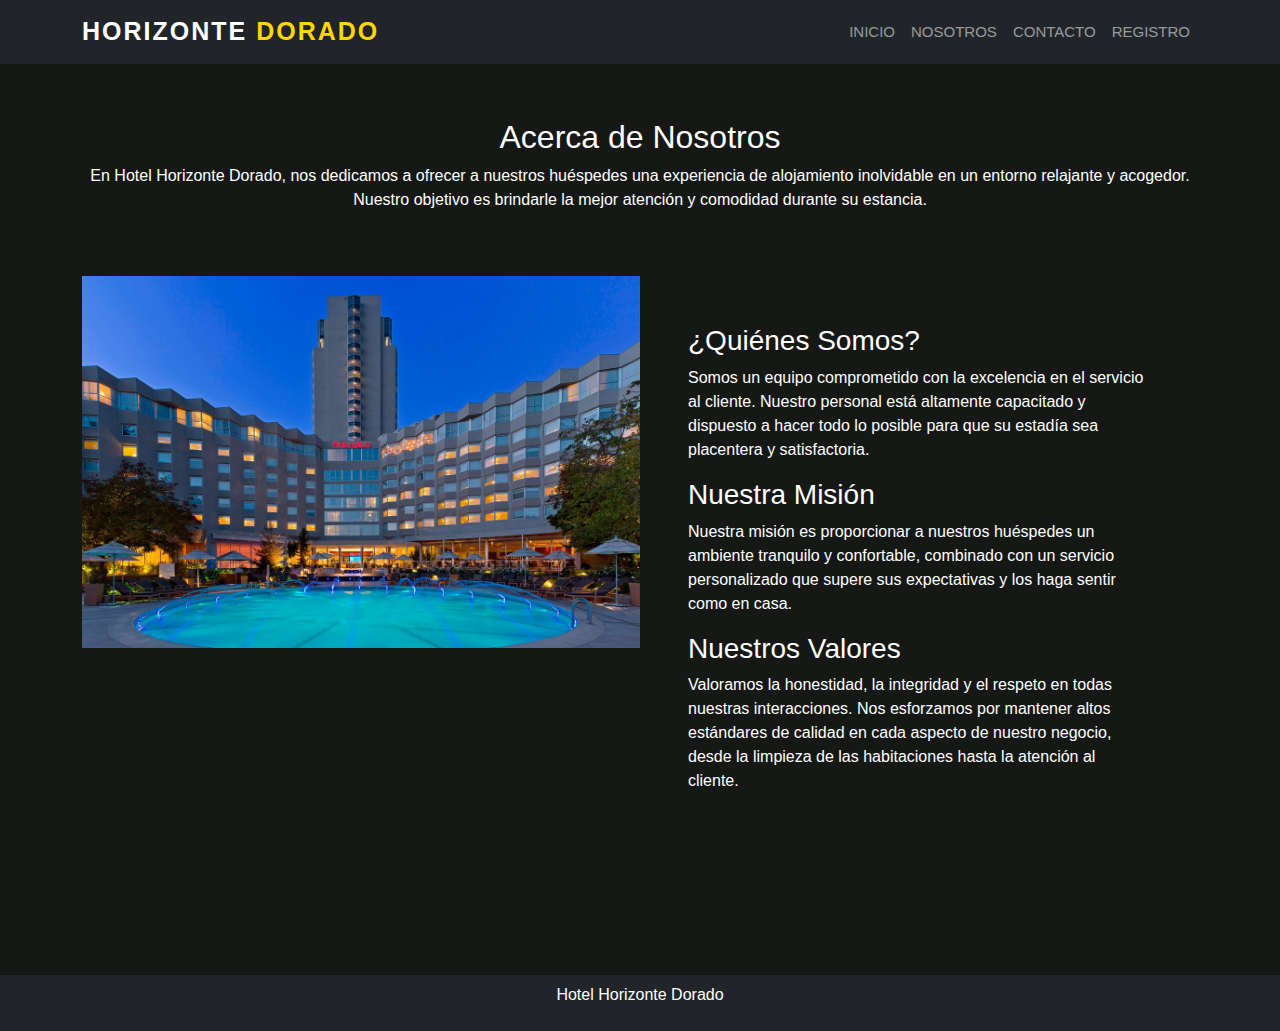
<file: nosotros.html>
<!DOCTYPE html>
<html lang="en">

<head>
    <meta charset="UTF-8">
    <meta name="viewport" content="width=device-width, initial-scale=1.0">
    <title>Acerca de Nosotros - Hotel Horizonte Dorado</title>
    <link href="https://cdn.jsdelivr.net/npm/bootstrap@5.3.3/dist/css/bootstrap.min.css" rel="stylesheet"
        integrity="sha384-QWTKZyjpPEjISv5WaRU9OFeRpok6YctnYmDr5pNlyT2bRjXh0JMhjY6hW+ALEwIH" crossorigin="anonymous">
    <link rel="stylesheet" href="https://cdn.jsdelivr.net/npm/bootstrap-icons@1.7.2/font/bootstrap-icons.css">
    <link rel="stylesheet" href="style.css">
</head>

<body>
    <nav class="navbar navbar-expand-lg navbar-dark bg-dark fixed-top">
        <div class="container">
            <a href="#" class="navbar-brand">
                <span style="color: white;">Horizonte</span>
                <span style="color: gold;">Dorado</span>
              </a>
            <button class="navbar-toggler" type="button" data-bs-toggle="collapse" data-bs-target="#navbarS"
                aria-controls="navbarS" aria-expanded="false" aria-label="Toggle navigation">
                <span class="navbar-toggler-icon"></span>
            </button>
            <div class="collapse navbar-collapse" id="navbarS">
                <ul class="navbar-nav ms-auto mb-2 mb-lg-0">
                    <li class="nav-item">
                        <a href="index.html" class="nav-link">Inicio</a>
                    </li>
                    <li class="nav-item">
                        <a href="#" class="nav-link">Nosotros</a>
                    </li>
                    <li class="nav-item">
                        <a href="contacto.html" class="nav-link">Contacto</a>
                    </li>
                    <li class="nav-item">
                        <a href="Reserva.html" class="nav-link">Registro</a>
                    </li>
                </ul>

            </div>
        </div>
    </nav>

    <section class="about section-padding">
        <div class="container mt-5 mb-5">
            <div class="row">
                <div class="col-md-12">
                    <div class="section-header text-center text-white pb-5">
                        <h2>Acerca de Nosotros</h2>
                        <p>
                            En Hotel Horizonte Dorado, nos dedicamos a ofrecer a nuestros huéspedes una experiencia de
                            alojamiento inolvidable en un entorno relajante y acogedor. Nuestro objetivo es brindarle la
                            mejor atención y comodidad durante su estancia.
                        </p>
                    </div>
                </div>
            </div>
            <div class="row m-0">
                <div class="col-md-6 p-0">
                    <img src="img/Hotel.jpg" alt="Hotel" class="img-fluid">
                </div>
                <div class="col-md-6 p-0">
                    <div class="about-text p-5 text-white">
                        <h3>¿Quiénes Somos?</h3>
                        <p>
                            Somos un equipo comprometido con la excelencia en el servicio al cliente. Nuestro personal
                            está altamente capacitado y dispuesto a hacer todo lo posible para que su estadía sea
                            placentera y satisfactoria.
                        </p>
                        <h3>Nuestra Misión</h3>
                        <p>
                            Nuestra misión es proporcionar a nuestros huéspedes un ambiente tranquilo y confortable,
                            combinado con un servicio personalizado que supere sus expectativas y los haga sentir como
                            en
                            casa.
                        </p>
                        <h3>Nuestros Valores</h3>
                        <p>
                            Valoramos la honestidad, la integridad y el respeto en todas nuestras interacciones. Nos
                            esforzamos por mantener altos estándares de calidad en cada aspecto de nuestro negocio,
                            desde
                            la limpieza de las habitaciones hasta la atención al cliente.
                        </p>
                    </div>
                </div>
            </div>
        </div>
    </section>

    <footer class="bg-dark p-2 text-center">
        <div class="container">
            <p class="text-white">Hotel Horizonte Dorado</p>
        </div>
    </footer>
    <script src="https://cdn.jsdelivr.net/npm/bootstrap@5.3.3/dist/js/bootstrap.bundle.min.js"
        integrity="sha384-YvpcrYf0tY3lHB60NNkmXc5s9fDVZLESaAA55NDzOxhy9GkcIdslK1eN7N6jIeHz"
        crossorigin="anonymous"></script>
</body>

</html>
</file>
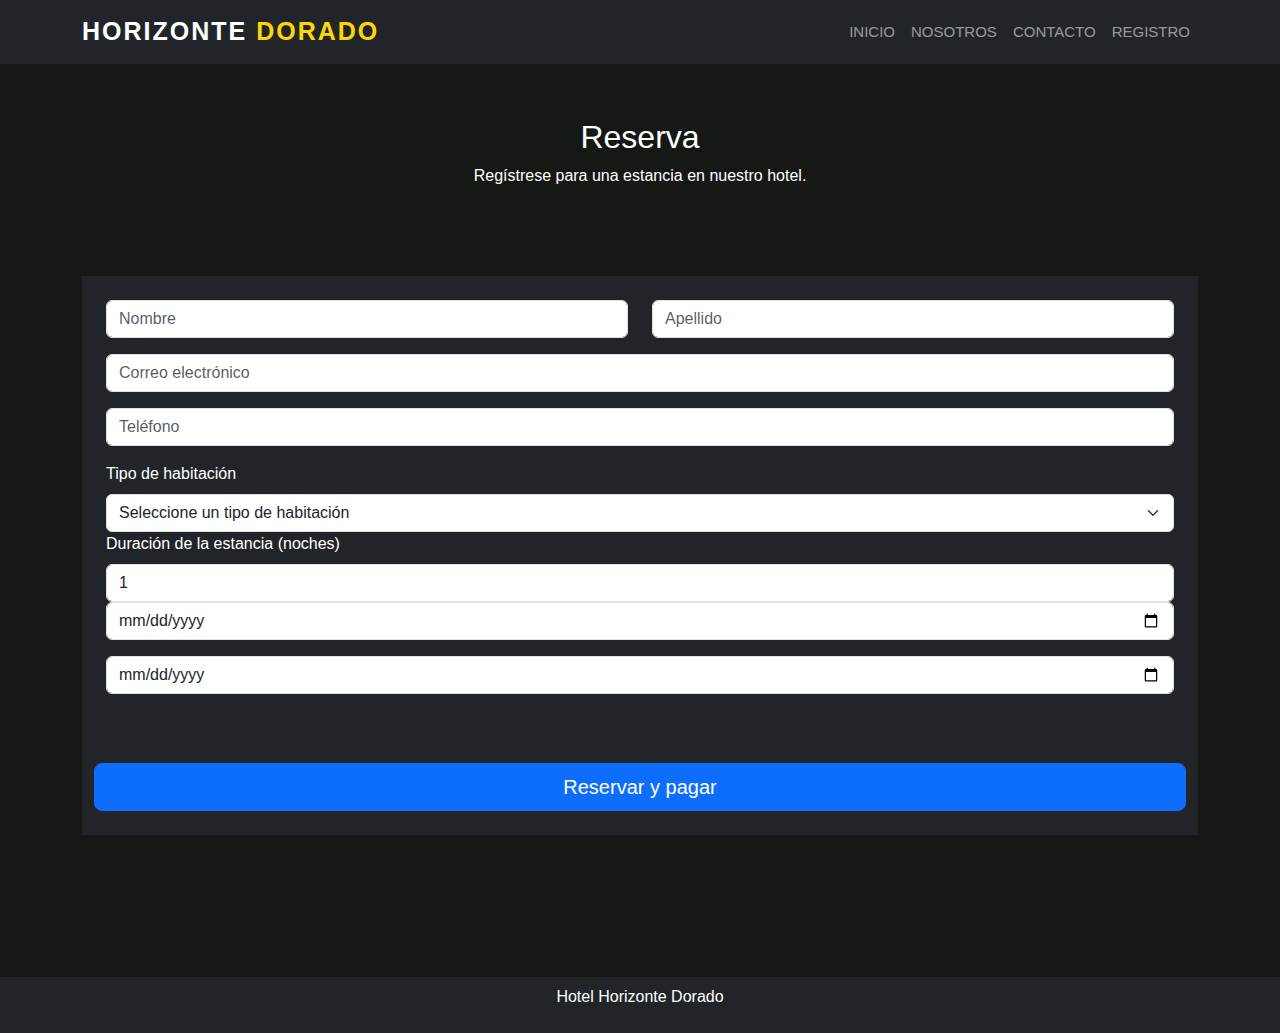
<file: Reserva.html>
<!DOCTYPE html>
<html lang="en">

<head>
    <meta charset="UTF-8">
    <meta name="viewport" content="width=device-width, initial-scale=1.0">
    <title>Reserva - Hotel PlayaCode</title>
    <link href="https://cdn.jsdelivr.net/npm/bootstrap@5.3.3/dist/css/bootstrap.min.css" rel="stylesheet"
        integrity="sha384-QWTKZyjpPEjISv5WaRU9OFeRpok6YctnYmDr5pNlyT2bRjXh0JMhjY6hW+ALEwIH" crossorigin="anonymous">
    <link rel="stylesheet" href="https://cdn.jsdelivr.net/npm/bootstrap-icons@1.7.2/font/bootstrap-icons.css">
    <link rel="stylesheet" href="style.css">
</head>
<body>
    <nav class="navbar navbar-expand-lg navbar-dark bg-dark fixed-top">
        <div class="container">
            <a href="#" class="navbar-brand">
                <span style="color: white;">Horizonte</span>
                <span style="color: gold;">Dorado</span>
              </a>
            <button class="navbar-toggler" type="button" data-bs-toggle="collapse" data-bs-target="#navbarS"
                aria-controls="navbarS" aria-expanded="false" aria-label="Toggle navigation">
                <span class="navbar-toggler-icon"></span>
            </button>
            <div class="collapse navbar-collapse" id="navbarS">
                <ul class="navbar-nav ms-auto mb-2 mb-lg-0">
                    <li class="nav-item">
                        <a href="index.html" class="nav-link">Inicio</a>
                    </li>
                    <li class="nav-item">
                        <a href="nosotros.html" class="nav-link">Nosotros</a>
                    </li>
                    <li class="nav-item">
                        <a href="contacto.html" class="nav-link">Contacto</a>
                    </li>
                    <li class="nav-item">
                        <a href="#" class="nav-link">Registro</a>
                    </li>
                </ul>
            </div>
        </div>
    </nav>
    <section class="register section-padding">
        <div class="container mt-5 mb-5">
            <div class="row">
                <div class="col-md-12">
                    <div class="section-header text-center text-white pb-5">
                        <h2>Reserva</h2>
                        <p>
                            Regístrese para una estancia en nuestro hotel.
                        </p>
                    </div>
                </div>
            </div>
            <div class="row m-0">
                <div class="col-md-12 p-0 pt-4 pb-4">
                    <form id="registerForm" class="bg-dark p-4 m-auto">
                        <div class="row">
                            <div class="col-md-6">
                                <div class="mb-3">
                                    <input id="firstName" type="text" class="form-control" placeholder="Nombre">
                                </div>
                            </div>
                            <div class="col-md-6">
                                <div class="mb-3">
                                    <input id="lastName" type="text" class="form-control" placeholder="Apellido">
                                </div>
                            </div>
                            <div class="col-md-12">
                                <div class="mb-3">
                                    <input id="email" type="email" class="form-control" placeholder="Correo electrónico">
                                </div>
                            </div>
                            <div class="col-md-12">
                                <div class="mb-3">
                                    <input id="phone" type="tel" class="form-control" placeholder="Teléfono">
                                </div>
                            </div>
                            <div class="col-md-12">
                                <label for="roomType" class="form-label text-white">Tipo de habitación</label>
                                <select class="form-select" id="roomType" onchange="calculateTotal()">
                                    <option selected disabled>Seleccione un tipo de habitación</option>
                                    <option value="individual">Individual - $100.0000</option>
                                    <option value="doble">Doble - $150.000</option>
                                    <option value="suite">Suite - $200.000</option>
                                </select>
                            </div>
                            <div class="col-md-12">
                                <label for="duration" class="form-label text-white">Duración de la estancia (noches)</label>
                                <input id="duration" type="number" class="form-control" min="1" value="1" onchange="calculateTotal()">
                            </div>
                            <div class="col-md-12">
                                <div class="mb-3">
                                    <input id="checkIn" type="date" class="form-control" placeholder="Fecha de entrada">
                                </div>
                            </div>
                            <div class="col-md-12">
                                <div class="mb-3">
                                    <input id="checkOut" type="date" class="form-control" placeholder="Fecha de salida">
                                </div>
                            </div>
                            <div class="col-md-12">
                                <h4>Total: <span id="totalPrice">$0</span></h4>
                            </div>
                            <button type="button" onclick="submitForm()" class="btn btn-primary btn-lg btn-block mt-3">Reservar y pagar</button>
                        </div>
                    </form>
                </div>
            </div>
        </div>
    </section>
    <footer class="bg-dark p-2 text-center">
        <div class="container">
            <p class="text-white">Hotel Horizonte Dorado</p>
        </div>
    </footer>
    <script src="https://cdn.jsdelivr.net/npm/bootstrap@5.3.3/dist/js/bootstrap.bundle.min.js"
        integrity="sha384-YvpcrYf0tY3lHB60NNkmXc5s9fDVZLESaAA55NDzOxhy9GkcIdslK1eN7N6jIeHz"
        crossorigin="anonymous"></script>
    <script>
        function submitForm() {
            var firstName = document.getElementById("firstName").value;
            var lastName = document.getElementById("lastName").value;
            var email = document.getElementById("email").value;
            var phone = document.getElementById("phone").value;
            var roomType = document.getElementById("roomType").value;
            var duration = document.getElementById("duration").value;
            var checkIn = document.getElementById("checkIn").value;
            var checkOut = document.getElementById("checkOut").value;
            var totalPrice = document.getElementById("totalPrice").textContent;
            if (firstName.trim() === "" || lastName.trim() === "" || email.trim() === "" || phone.trim() === "" || roomType === null || duration.trim() === "" || checkIn.trim() === "" || checkOut.trim() === "") {
                alert("Por favor, complete todos los campos del formulario.");
            } else {
                // Aquí puedes enviar el formulario
                alert("Registro completado. ¡Disfruta de tu estancia en nuestro hotel!\n\nTotal a pagar: " + totalPrice);
                document.getElementById("registerForm").reset(); // Limpiar el formulario después de enviar
                document.getElementById("totalPrice").textContent = "$0"; // Resetear el total
            }
        }
        
        function calculateTotal() {
            var roomType = document.getElementById("roomType").value;
            var duration = document.getElementById("duration").value;
            var totalPrice = 0;
            // Calcular el precio total basado en el tipo de habitación y la duración de la estancia
            if (roomType === "individual") {
                totalPrice = 100000 * duration;
            } else if (roomType === "doble") {
                totalPrice = 150000 * duration;
            } else if (roomType === "suite") {
                totalPrice = 200000 * duration;
            }
            // Actualizar el total mostrado en la página
            document.getElementById("totalPrice").textContent = "$" + totalPrice;
        }
    </script>
</body>
</html>
</file>
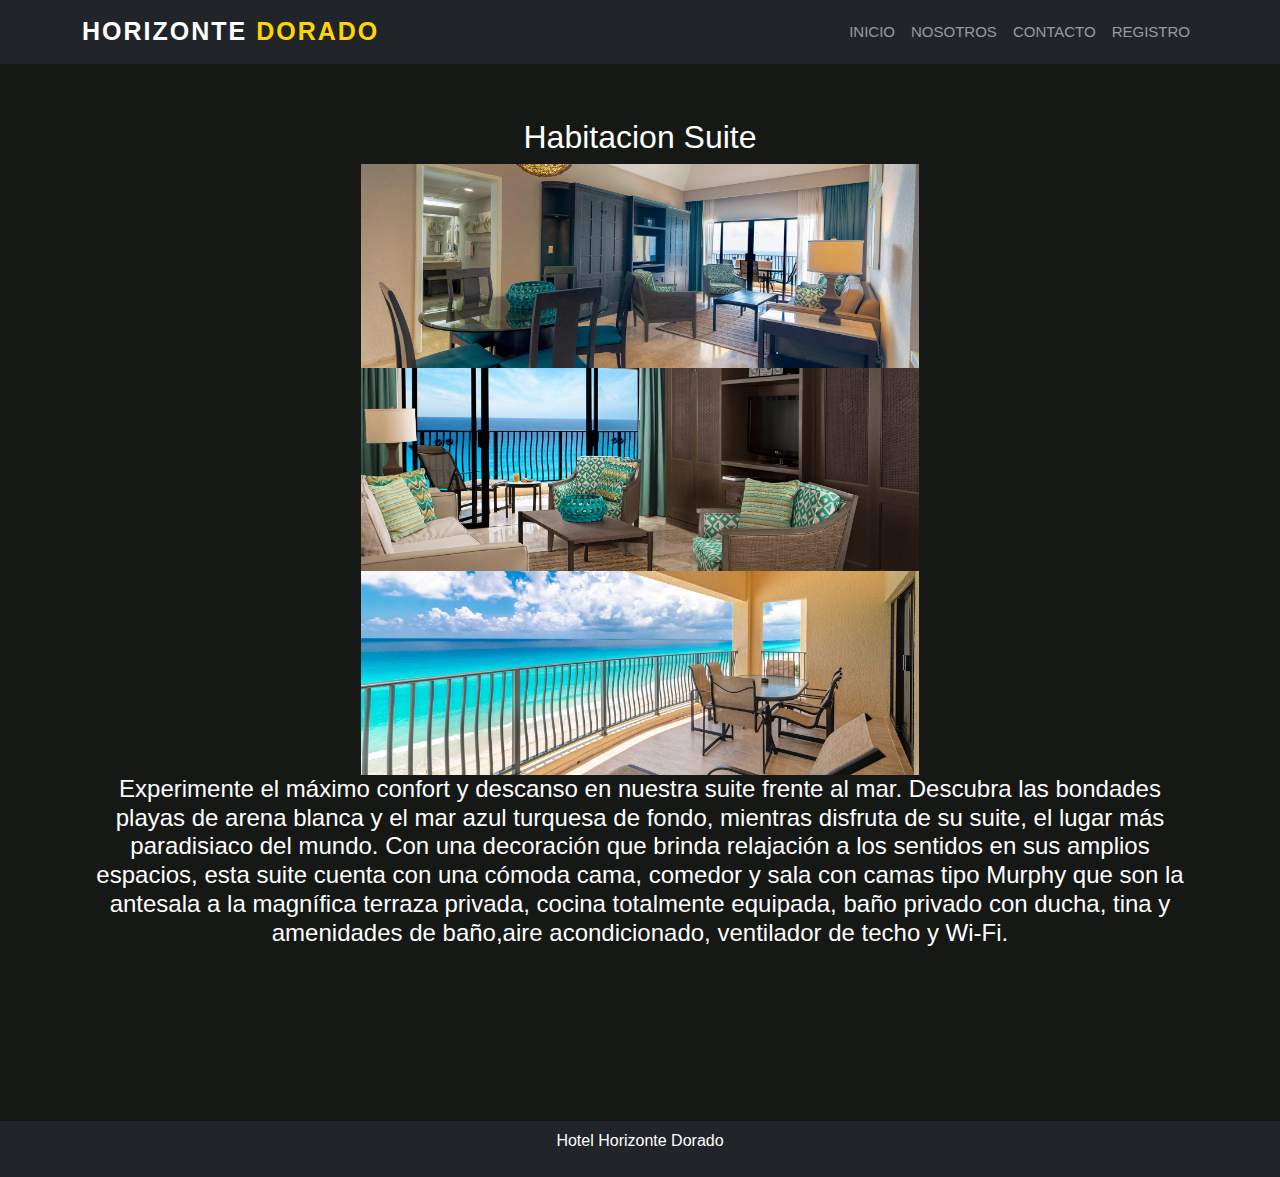
<file: suite.html>
<!DOCTYPE html>
<html lang="en">

<head>
    <meta charset="UTF-8">
    <meta name="viewport" content="width=device-width, initial-scale=1.0">
    <title>Internet Hotel Horizonte Dorado - Hotel Horizonte Dorado</title>
    <link href="https://cdn.jsdelivr.net/npm/bootstrap@5.3.3/dist/css/bootstrap.min.css" rel="stylesheet"
        integrity="sha384-QWTKZyjpPEjISv5WaRU9OFeRpok6YctnYmDr5pNlyT2bRjXh0JMhjY6hW+ALEwIH" crossorigin="anonymous">
    <link rel="stylesheet" href="https://cdn.jsdelivr.net/npm/bootstrap-icons@1.7.2/font/bootstrap-icons.css">
    <link rel="stylesheet" href="style.css">
</head>

<body>
    <nav class="navbar navbar-expand-lg navbar-dark bg-dark fixed-top">
        <div class="container">
            <a href="#" class="navbar-brand">
                <span style="color: white;">Horizonte</span>
                <span style="color: gold;">Dorado</span>
              </a>
            <button class="navbar-toggler" type="button" data-bs-toggle="collapse" data-bs-target="#navbarS"
                aria-controls="navbarS" aria-expanded="false" aria-label="Toggle navigation">
                <span class="navbar-toggler-icon"></span>
            </button>
            <div class="collapse navbar-collapse" id="navbarS">
                <ul class="navbar-nav ms-auto mb-2 mb-lg-0">
                    <li class="nav-item">
                        <a href="index.html" class="nav-link">Inicio</a>
                    </li>
                    <li class="nav-item">
                        <a href="#" class="nav-link">Nosotros</a>
                    </li>
                    <li class="nav-item">
                        <a href="contacto.html" class="nav-link">Contacto</a>
                    </li>
                    <li class="nav-item">
                        <a href="Reserva.html" class="nav-link">Registro</a>
                    </li>
                </ul>

            </div>
        </div>
    </nav>

    <section class="about section-padding">
        <div class="container mt-5 mb-5">
            <div class="row">
                <div class="col-md-12">
                    <div class="section-header text-center text-white pb-5">
                        <div class="col-md-6 p-0 mx-auto"> 
                            <h2>Habitacion Suite</h2>
                            <img src="img/suite.jpg" alt="Hotel" class="img-fluid">
                            <img src="img/suite2.jpg" alt="Hotel" class="img-fluid">
                            <img src="img/suite3.jpg" alt="Hotel" class="img-fluid">
                        </div>
                        
                        <h4>
                            Experimente el máximo confort y descanso en nuestra suite frente al mar. Descubra las bondades 
                            playas de arena blanca y el mar azul turquesa de fondo, mientras disfruta de su
                             suite, el lugar más paradisiaco del mundo. Con una decoración que brinda relajación a los sentidos 
                             en sus amplios espacios, esta suite cuenta con una cómoda cama, comedor y sala con camas tipo Murphy que son la
                              antesala a la magnífica terraza privada, cocina totalmente equipada, baño privado con ducha, tina y amenidades 
                            de baño,aire acondicionado,
                             ventilador de techo y Wi-Fi.
                        </h4>
                    </div>
                </div>
            </div>
        </div>
    </section>
<footer class="bg-dark p-2 text-center">
        <div class="container">
            <p class="text-white">Hotel Horizonte Dorado</p>
        </div>
    </footer>
    <script src="https://cdn.jsdelivr.net/npm/bootstrap@5.3.3/dist/js/bootstrap.bundle.min.js"
        integrity="sha384-YvpcrYf0tY3lHB60NNkmXc5s9fDVZLESaAA55NDzOxhy9GkcIdslK1eN7N6jIeHz"
        crossorigin="anonymous"></script>
</body>

</html>
</file>
<file: style.css>
*{
    font-family: Arial, Helvetica, sans-serif;
}

body{
    background: #161815;
}

.section-padding{
    padding: 70px 0;
}

.carousel-item{
    height: 80vh;
    min-height: 300px;
}

.carousel-caption{
    bottom: 200px;
    z-index: 2;
}

.carousel-caption h5{
    font-size: 45px;
    text-transform: uppercase;
    letter-spacing: 2px;
    margin-top: 25px;
}

.carousel-caption p{
    width: 60%;
    margin: auto;
    font-size: 18px;
    line-height: 1.9;
}

.carousel-inner::before{
    content: '';
    position: absolute;
    width: 100%;
    height: 100%;
    top: 0;
    left: 0;
    background: rgba(0, 30, 82, 0.327);
    z-index: 1;
}

.navbar-nav a{
    font-size: 15px;
    text-transform: uppercase;
    font-weight: 500;
}

.navbar-dark .navbar-brand{
    color: white;
    font-size: 25px;
    text-transform: uppercase;
    font-weight: bold;
    letter-spacing: 2px;
}

.navbar-light  .navbar-brand:focus, .navbar-light .navbar-brand:hover{
    color: black;
}

.w-100{
    height: 100vh;
}

.navbar-toggler{
    padding: 1px 5px;
    font-size: 18px;
    line-height: 0.3;
}

.services .card-body i {
    font-size: 50px;

}

.team .card-body i{
    font-size: 20px;
}

@media(max-width: 767px){
    .navbar-nav{
        text-align: center;
    }
    .carousel-item{
        height: 70vh;
    }
    .w-100{
        height: 70vh;
    }
    .carousel-caption{
        bottom: 125px;
    }
    .carousel-caption h5{
        font-size: 17px;
    }
    .carousel-caption a{
        padding: 10px 15px;
        font-size: 15px;
    }
    .carousel-caption p{
        width: 100%;
        line-height: 1.5;
        font-size: 12px;
    }
    .about-text{
        padding-top: 50px;
    }
    .card{
        margin-bottom: 30px;
    }
    .section-padding{
        padding: 50px 0;
    }


    .golden-text {
        color: gold !important;
    }
    
}
</file>
